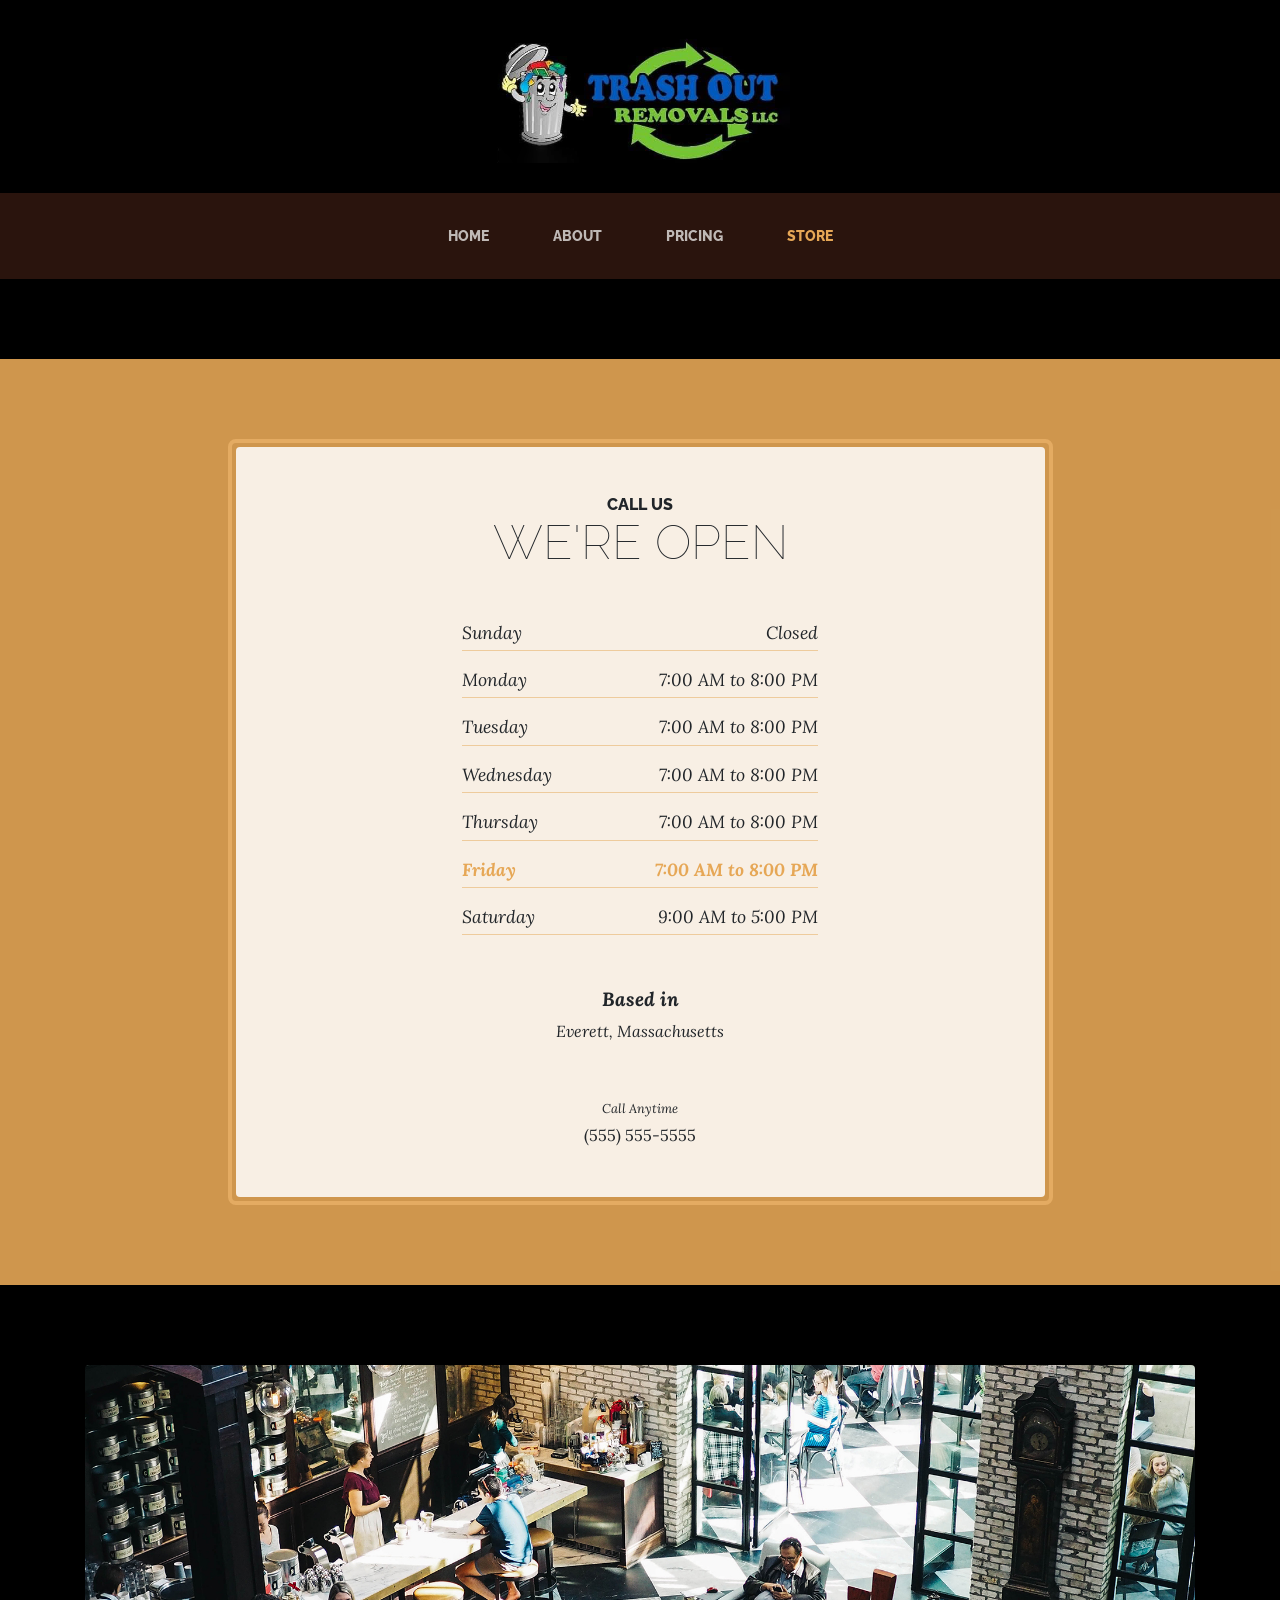
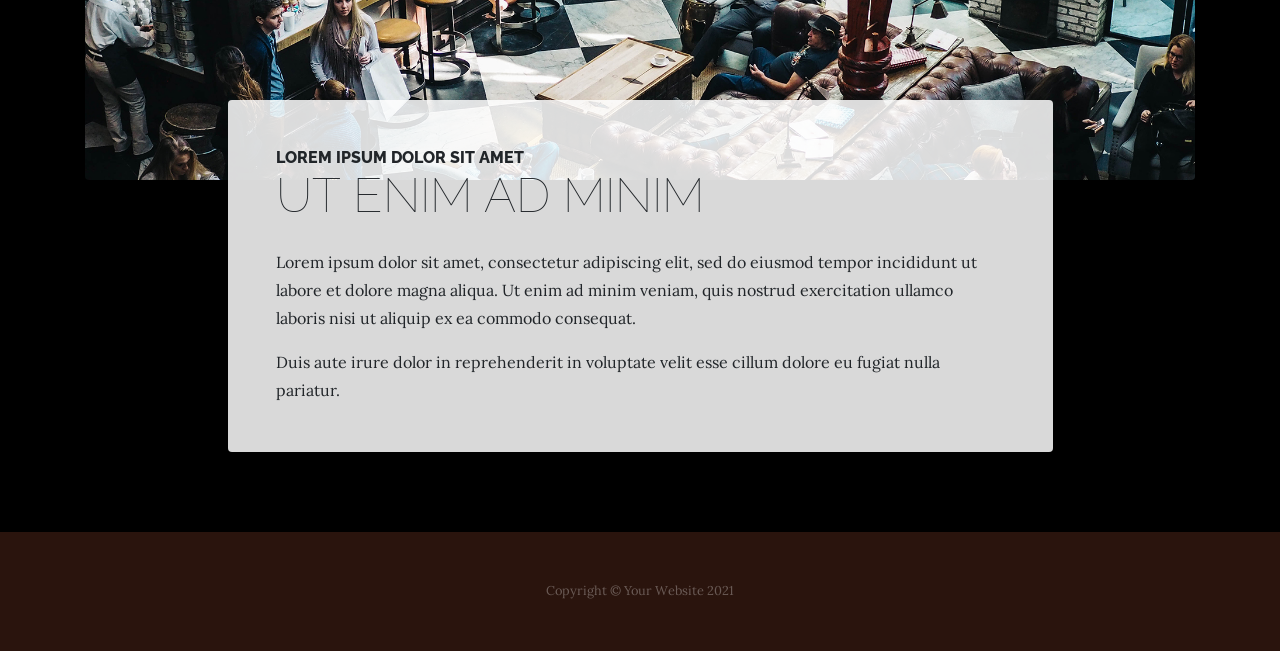
<file: store.html>
<!DOCTYPE html>
<html lang="en">

  <head>

    <meta charset="utf-8">
    <meta name="viewport" content="width=device-width, initial-scale=1, shrink-to-fit=no">
    <meta name="description" content="">
    <meta name="author" content="">

    <title>Trash Out Removals</title>

    <!-- Bootstrap core CSS -->
    <link href="vendor/bootstrap/css/bootstrap.min.css" rel="stylesheet">

    <!-- Custom fonts for this template -->
    <link href="https://fonts.googleapis.com/css?family=Raleway:100,100i,200,200i,300,300i,400,400i,500,500i,600,600i,700,700i,800,800i,900,900i" rel="stylesheet">
    <link href="https://fonts.googleapis.com/css?family=Lora:400,400i,700,700i" rel="stylesheet">

    <!-- Custom styles for this template -->
    <link href="css/business-casual.css" rel="stylesheet">

  </head>

  <body>

  <!-- <h1 class="site-heading text-center text-white d-none d-lg-block">
    <span class="site-heading-upper text-primary mb-3">Trash Out</span>
    <span class="site-heading-lower">Removals</span>
  </h1> -->

  <div><img class="logo" src="./img/trash-out-removals-logo-00.png" alt="Trash Out Removals Logo"></div>
  

    <!-- Navigation -->
    <nav class="navbar navbar-expand-lg navbar-dark py-lg-4" id="mainNav">
      <div class="container">
        <a class="navbar-brand text-uppercase text-expanded font-weight-bold d-lg-none" href="#">Start Bootstrap</a>
        <button class="navbar-toggler" type="button" data-toggle="collapse" data-target="#navbarResponsive" aria-controls="navbarResponsive" aria-expanded="false" aria-label="Toggle navigation">
          <span class="navbar-toggler-icon"></span>
        </button>
        <div class="collapse navbar-collapse" id="navbarResponsive">
          <ul class="navbar-nav mx-auto">
            <li class="nav-item px-lg-4">
              <a class="nav-link text-uppercase text-expanded" href="index.html">Home
                <span class="sr-only">(current)</span>
              </a>
            </li>
            <li class="nav-item px-lg-4">
              <a class="nav-link text-uppercase text-expanded" href="about.html">About</a>
            </li>
            <li class="nav-item px-lg-4">
              <a class="nav-link text-uppercase text-expanded" href="products.html">Pricing</a>
            </li>
            <li class="nav-item active px-lg-4">
              <a class="nav-link text-uppercase text-expanded" href="store.html">Store</a>
            </li>
          </ul>
        </div>
      </div>
    </nav>

    <section class="page-section cta">
      <div class="container">
        <div class="row">
          <div class="col-xl-9 mx-auto">
            <div class="cta-inner text-center rounded">
              <h2 class="section-heading mb-5">
                <span class="section-heading-upper">Call Us</span>
                <span class="section-heading-lower">We're Open</span>
              </h2>
              <ul class="list-unstyled list-hours mb-5 text-left mx-auto">
                <li class="list-unstyled-item list-hours-item d-flex">
                  Sunday
                  <span class="ml-auto">Closed</span>
                </li>
                <li class="list-unstyled-item list-hours-item d-flex">
                  Monday
                  <span class="ml-auto">7:00 AM to 8:00 PM</span>
                </li>
                <li class="list-unstyled-item list-hours-item d-flex">
                  Tuesday
                  <span class="ml-auto">7:00 AM to 8:00 PM</span>
                </li>
                <li class="list-unstyled-item list-hours-item d-flex">
                  Wednesday
                  <span class="ml-auto">7:00 AM to 8:00 PM</span>
                </li>
                <li class="list-unstyled-item list-hours-item d-flex">
                  Thursday
                  <span class="ml-auto">7:00 AM to 8:00 PM</span>
                </li>
                <li class="list-unstyled-item list-hours-item d-flex">
                  Friday
                  <span class="ml-auto">7:00 AM to 8:00 PM</span>
                </li>
                <li class="list-unstyled-item list-hours-item d-flex">
                  Saturday
                  <span class="ml-auto">9:00 AM to 5:00 PM</span>
                </li>
              </ul>
              <p class="address mb-5">
                <em>
                  <strong>Based in</strong>
                  <br>
                 Everett, Massachusetts
                </em>
              </p>
              <p class="mb-0">
                <small>
                  <em>Call Anytime</em>
                </small>
                <br>
                (555) 555-5555
              </p>
            </div>
          </div>
        </div>
      </div>
    </section>

    <section class="page-section about-heading">
      <div class="container">
        <img class="img-fluid rounded about-heading-img mb-3 mb-lg-0" src="img/about.jpg" alt="">
        <div class="about-heading-content">
          <div class="row">
            <div class="col-xl-9 col-lg-10 mx-auto">
              <div class="bg-faded rounded p-5">
                <h2 class="section-heading mb-4">
                  <span class="section-heading-upper">Lorem ipsum dolor sit amet</span>
                  <span class="section-heading-lower">Ut enim ad minim</span>
                </h2>
                <p>Lorem ipsum dolor sit amet, consectetur adipiscing elit, sed do eiusmod tempor incididunt ut labore
                  et dolore magna aliqua. Ut enim ad minim veniam, quis nostrud exercitation ullamco laboris nisi ut
                  aliquip ex ea commodo consequat.</p>
                <p class="mb-0">Duis aute irure dolor in reprehenderit in voluptate velit esse cillum
                  dolore eu fugiat nulla pariatur.</p>
              </div>
            </div>
          </div>
        </div>
      </div>
    </section>

    <footer class="footer text-faded text-center py-5">
      <div class="container">
        <p class="m-0 small">Copyright &copy; Your Website 2021</p>
      </div>
    </footer>

    <!-- Bootstrap core JavaScript -->
    <script src="vendor/jquery/jquery.min.js"></script>
    <script src="vendor/bootstrap/js/bootstrap.bundle.min.js"></script>

    <!-- Script to highlight the active date in the hours list -->
    <script>
      $('.list-hours li').eq(new Date().getDay()).addClass('today');
    </script>

  </body>

</html>
</file>
<file: css/business-casual.css>
/*!
 * Start Bootstrap - Business Casual v5.0.10 (https://startbootstrap.com/themes/business-casual)
 * Copyright 2013-2020 Start Bootstrap
 * Licensed under MIT (https://github.com/StartBootstrap/startbootstrap-business-casual/blob/master/LICENSE)
 */

body {
  font-family: 'Lora';
  background-color: #000000;
  background-attachment: fixed;
  background-position: center;
  background-size: cover;
}

h1,
h2,
h3,
h4,
h5,
h6 {
  font-family: 'Raleway';
}

p {
  line-height: 1.75;
}

.text-faded {
  color: rgba(255, 255, 255, 0.3);
}

.site-heading {
  margin-top: 5rem;
  margin-bottom: 5rem;
  text-transform: uppercase;
  line-height: 1;
  font-family: 'Raleway';
}

.site-heading .site-heading-upper {
  display: block;
  font-size: 2rem;
  font-weight: 800;
}

.site-heading .site-heading-lower {
  font-size: 5rem;
  font-weight: 100;
  line-height: 4rem;
}

.page-section {
  margin-top: 5rem;
  margin-bottom: 5rem;
}

.section-heading {
  text-transform: uppercase;
}

.section-heading .section-heading-upper {
  display: block;
  font-size: 1rem;
  font-weight: 800;
}

.section-heading .section-heading-lower {
  display: block;
  font-size: 3rem;
  font-weight: 100;
}

.bg-faded {
  background-color: rgba(255, 255, 255, 0.85);
}

.logo {
      display: block;
      margin-left: auto;
      margin-right: auto;
      width: 300px;
      height: auto;
      margin-bottom: 30px;
      margin-top: 30px;
}

#mainNav {
  background-color: rgba(47, 23, 15, 0.9);
  font-family: 'Raleway';
}

#mainNav .navbar-brand {
  color: #e6a756;
}

#mainNav .navbar-nav .nav-item .nav-link {
  color: rgba(255, 255, 255, 0.7);
  font-weight: 800;
}

#mainNav .navbar-nav .nav-item.active .nav-link {
  color: #e6a756;
}

@media (min-width: 992px) {
  #mainNav .navbar-nav .nav-item .nav-link {
    font-size: 0.9rem;
  }
  #mainNav .navbar-nav .nav-item .nav-link:hover {
    color: rgba(255, 255, 255, 0.4);
  }
  #mainNav .navbar-nav .nav-item.active .nav-link:hover {
    color: #e6a756;
  }
}

.btn-xl {
  font-weight: 700;
  font-size: 0.8rem;
  padding-top: 1.5rem;
  padding-bottom: 1.5rem;
  padding-left: 2rem;
  padding-right: 2rem;
}

.intro {
  position: relative;
}

@media (min-width: 992px) {
  .intro .intro-img {
    width: 75%;
    float: right;
  }
  .intro .intro-text {
    left: 0;
    width: 60%;
    margin-top: 3rem;
    position: absolute;
  }
  .intro .intro-text .intro-button {
    width: 100%;
    left: 0;
    position: absolute;
    bottom: -2rem;
  }
}

@media (min-width: 1200px) {
  .intro .intro-text {
    width: 45%;
  }
}

.cta {
  padding-top: 5rem;
  padding-bottom: 5rem;
  background-color: rgba(230, 167, 86, 0.9);
}

.cta .cta-inner {
  position: relative;
  padding: 3rem;
  margin: 0.5rem;
  background-color: rgba(255, 255, 255, 0.85);
}

.cta .cta-inner:before {
  border-radius: 0.5rem;
  content: '';
  position: absolute;
  top: -0.5rem;
  bottom: -0.5rem;
  left: -0.5rem;
  right: -0.5rem;
  border: 0.25rem solid rgba(255, 255, 255, 0.85);
  z-index: -1;
}

@media (min-width: 992px) {
  .about-heading .about-heading-img {
    position: relative;
    z-index: 0;
  }
  .about-heading .about-heading-content {
    margin-top: -5rem;
    position: relative;
    z-index: 1;
  }
}

@media (min-width: 992px) {
  .product-item .product-item-title {
    position: relative;
    z-index: 1;
    margin-bottom: -3rem;
  }
  .product-item .product-item-img {
    position: relative;
    z-index: 0;
    max-width: 60vw;
  }
  .product-item .product-item-description {
    position: relative;
    z-index: 1;
    margin-top: -3rem;
    max-width: 50vw;
  }
}

.list-hours {
  font-size: 0.9rem;
}

.list-hours .list-hours-item {
  border-bottom: 1px solid rgba(230, 167, 86, 0.5);
  padding-bottom: .25rem;
  margin-bottom: 1rem;
  font-style: italic;
}

.list-hours .list-hours-item.today {
  font-weight: bold;
  color: #e6a756;
}

@media (min-width: 992px) {
  .list-hours {
    width: 50%;
    font-size: 1.1rem;
  }
}

.address strong {
  font-size: 1.2rem;
}

.footer {
  background-color: rgba(47, 23, 15, 0.9);
}

.text-primary {
  color: #e6a756 !important;
}

.bg-primary {
  background-color: #e6a756 !important;
}

.btn {
  box-shadow: 0px 3px 3px 0px rgba(33, 37, 41, 0.1);
}

.btn-primary {
  background-color: #e6a756;
  border-color: #e6a756;
}

.btn-primary:hover, .btn-primary:focus, .btn-primary:active {
  background-color: #df902a;
  border-color: #df902a;
}

.font-weight-light {
  font-weight: 100 !important;
}
</file>
